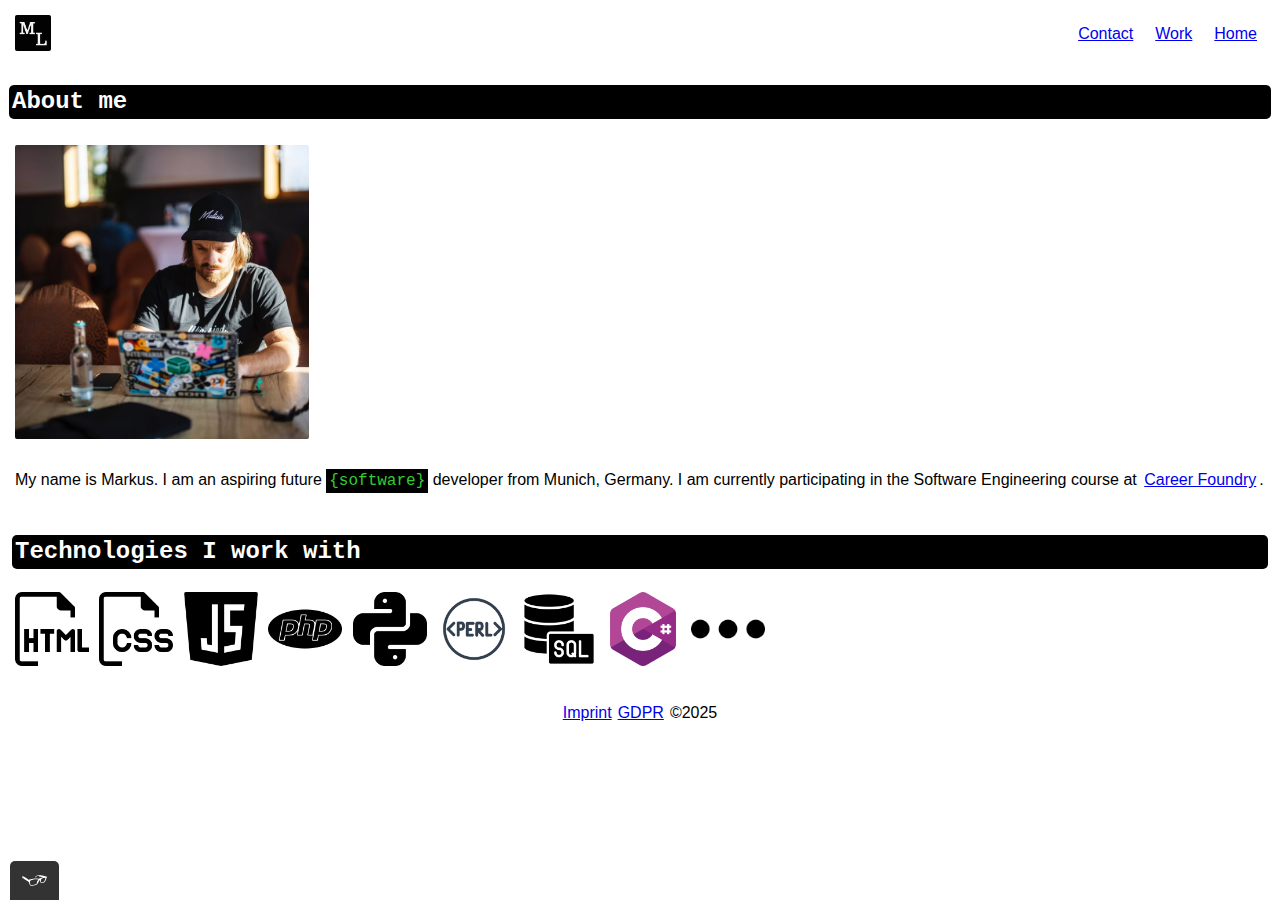
<file: index.html>
<!DOCTYPE html>
<html lang="en">
<head>
  <meta charset="utf-8">
  <meta name="viewport" content="width=device-width, initial-scale=1">
  <link rel="icon" type="image/x-icon" href="img/M_L_logo.ico" alt="M L logo icon">
  <link rel="stylesheet" type="text/css" href="css/styles.css">
  <link rel="stylesheet" type="text/css" href="css/normalize.css">
	<title>M.L.: Home</title>
</head>
<body>
  <header>
    <nav>
      <ul role="menubar">
        <li role="menuitem"><a href="index.html" target="_self">Home</a></li>
        <li role="menuitem"><a href="work.html" target="_self">Work</a></li>
        <li role="menuitem"><a href="contact.html" target="_self">Contact</a></li>
        <img class="logo" src="img/M_L_logo.png" alt="M L logo">
      </ul>
    </nav>
  </header>
  <main>
    <h2>About me</h2>
    <div>
      <img id="portrait" src="img/developer_day.jpg" alt="Markus L. portrait photo, typing on his computer">
  	</div>
  	<div>
      <p>
      My name is Markus. I am an aspiring future <span style="font-family: Courier; color: limegreen; background: black;">&#123;software&#125;</span> developer from Munich, Germany. I am currently participating in the Software Engineering course at <a href="https://careerfoundry.com/">Career Foundry</a>. 
      </p>
  	 </div>
  	 <div>
      <h2>Technologies I work with</h2>
      <img class="tec-icn" src="img/html.png" alt="HTML logo">
      <img class="tec-icn" src="img/css.png" alt="CSS logo">
      <img class="tec-icn" src="img/java-script.png" alt="JavaScript logo">
      <img class="tec-icn" src="img/php.png" alt="PHP logo">
      <img class="tec-icn" src="img/python.png" alt="Python logo">
      <img class="tec-icn" src="img/perl.png" alt="Perl logo">
      <img class="tec-icn" src="img/sql-server.png" alt="SQL server logo">
      <img class="tec-icn" src="img/c-sharp.png" alt="C Sharp logo">
      <img class="tec-icn" src="img/3_dots.png" alt="Three dots logo as a symbol for 'to be continued'">
  	  </div>
    </main>
   </div>
  <footer>
    <div class="footer">
      <a href="imprint.html">Imprint</a>
      <a href="gdpr.html">GDPR</a>
      <p>©2025</p>
    </div>
  </footer>
  <script src="js/tota11y.min.js"></script>
</body>
</html>
</file>
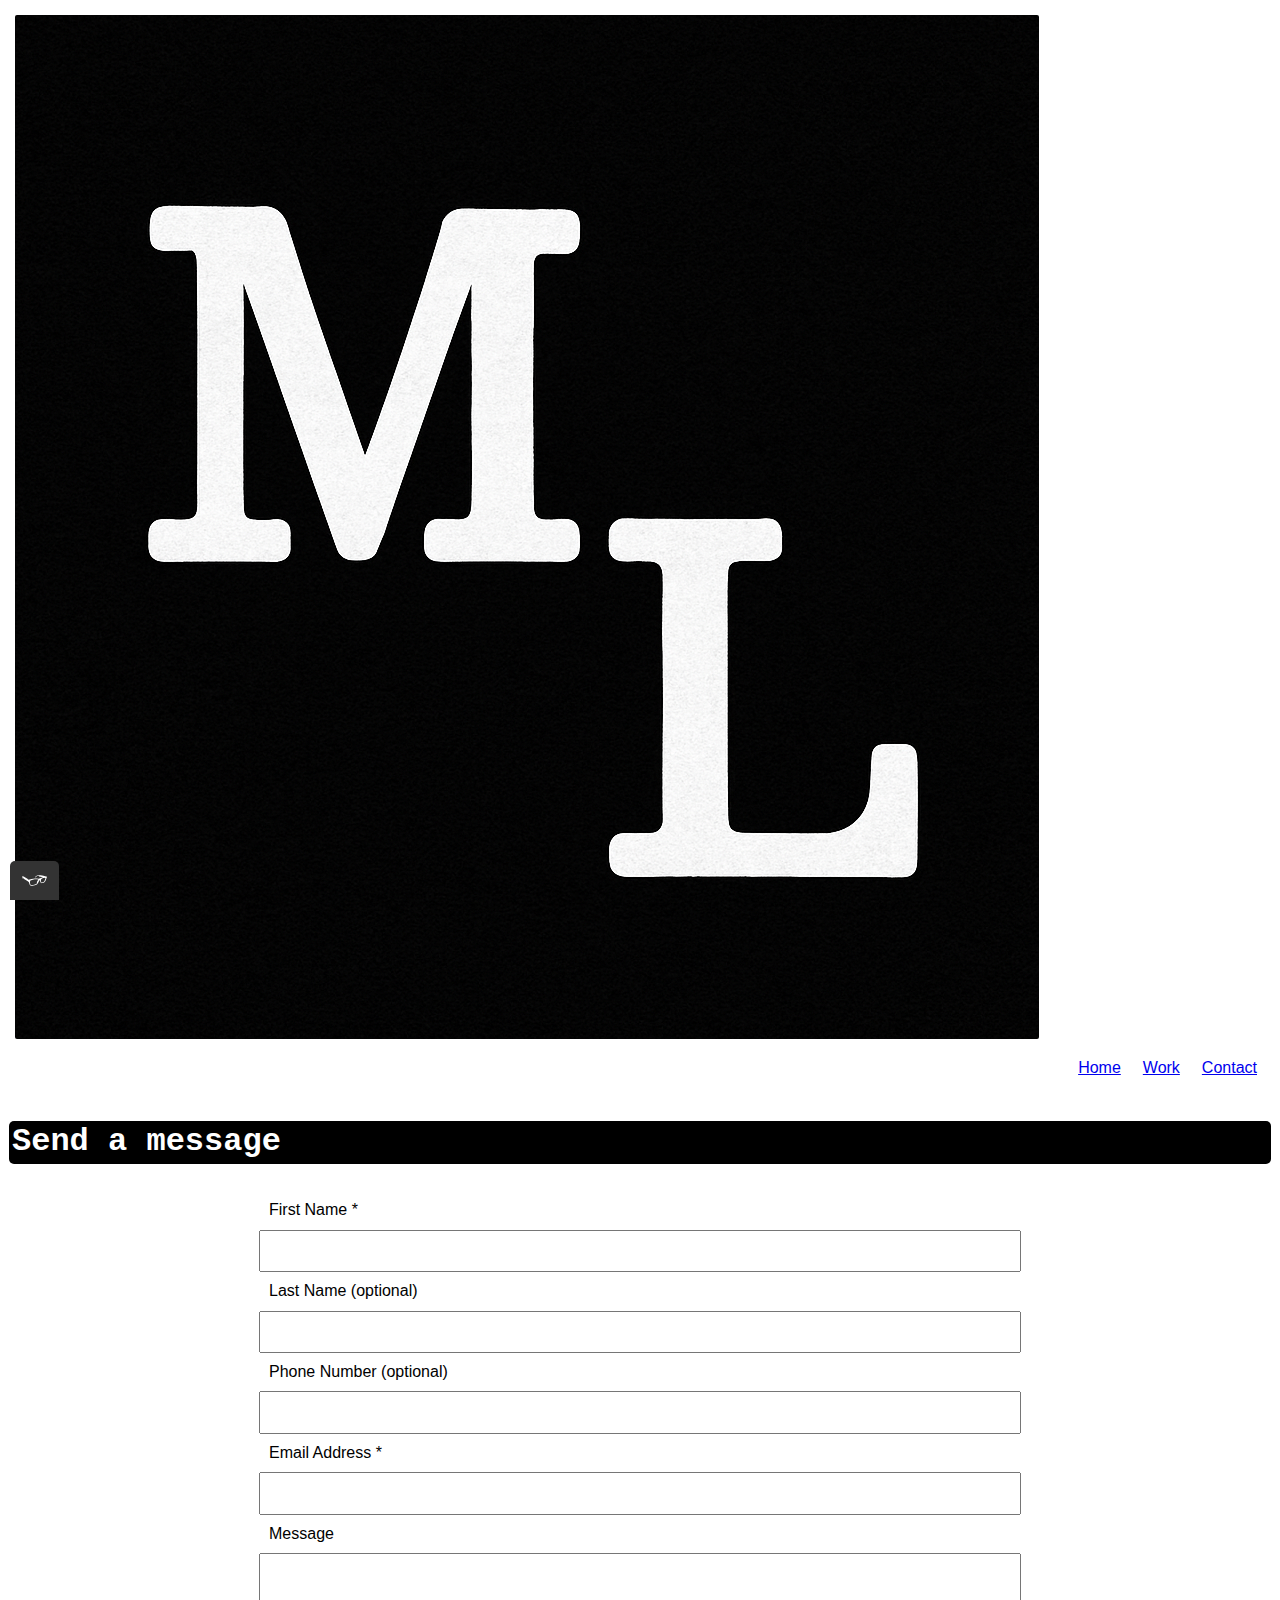
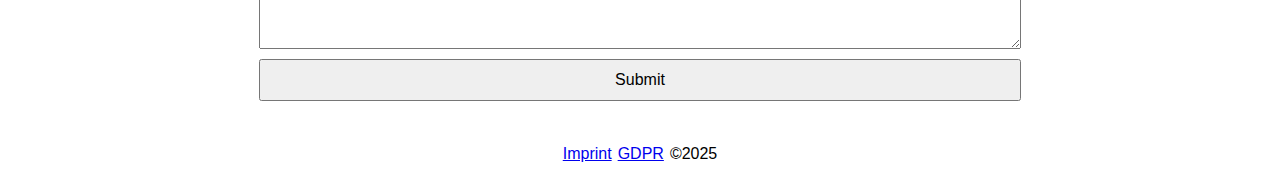
<file: contact.html>
<!DOCTYPE html>
<html lang="en">
<head>
  <meta charset="utf-8">
  <meta name="viewport" content="width=device-width, initial-scale=1">
  <link rel="icon" type="image/x-icon" href="img/M_L_logo.ico">
  <link rel="stylesheet" type="text/css" href="css/styles.css">
  <link rel="stylesheet" type="text/css" href="css/normalize.css">
  <title>M.L.: Contact</title>
</head>
<body>
  <header>
    <nav>
      <img id="logo" src="img/M_L_logo.png" alt="M L logo">
      <ul role="menubar">
        <li role="presentation"><a role="menuitem" href="contact.html" target="_self">Contact</a></li>
        <li role="presentation"><a role="menuitem" href="work.html" target="_self">Work</a></li>
        <li role="presentation"><a role="menuitem" href="index.html" target="_self">Home</a></li>
      </ul>
    </nav>
  </header>
  <main>
    <h1>Send a message</h1>
    <form action="https://worldwide-impact.org/php/message.php" method="POST">
      <div class="flex-container">
        <label class="flex-item" for="first_name">First Name *</label>
        <input class="flex-item" type="text" id="first_name" name="first_name" required>
        <label class="flex-item" for="last_name">Last Name (optional)</label>
        <input class="flex-item" type="text" id="last_name" name="last_name">
        <label class="flex-item" for="phone">Phone Number (optional)</label>
        <input class="flex-item" type="tel" id="phone" name="phone">
        <label class="flex-item" for="email">Email Address *</label>
        <input class="flex-item" type="email" id="email" name="email" required pattern="[a-z0-9._%+\-]+@[a-z0-9.\-]+\.[a-z]{2,}$" oninvalid="setCustomValidity('Please check email address format (e.g. xyz@abc.net).')">
        <label class="flex-item" for="message">Message</label>
        <textarea class="flex-item" id="message" name="message" rows="4" maxlength="500"></textarea>
        <button class="flex-item btn" type="submit">Submit</button>
      </div>
    </form>
  </main>
  <footer>
    <div class="footer">
      <a href="imprint.html">Imprint</a>
      <a href="gdpr.html">GDPR</a>
      <p>©2025</p>
    </div>
  </footer>
  <script src="js/tota11y.min.js"></script>
</body>
</html>
</file>
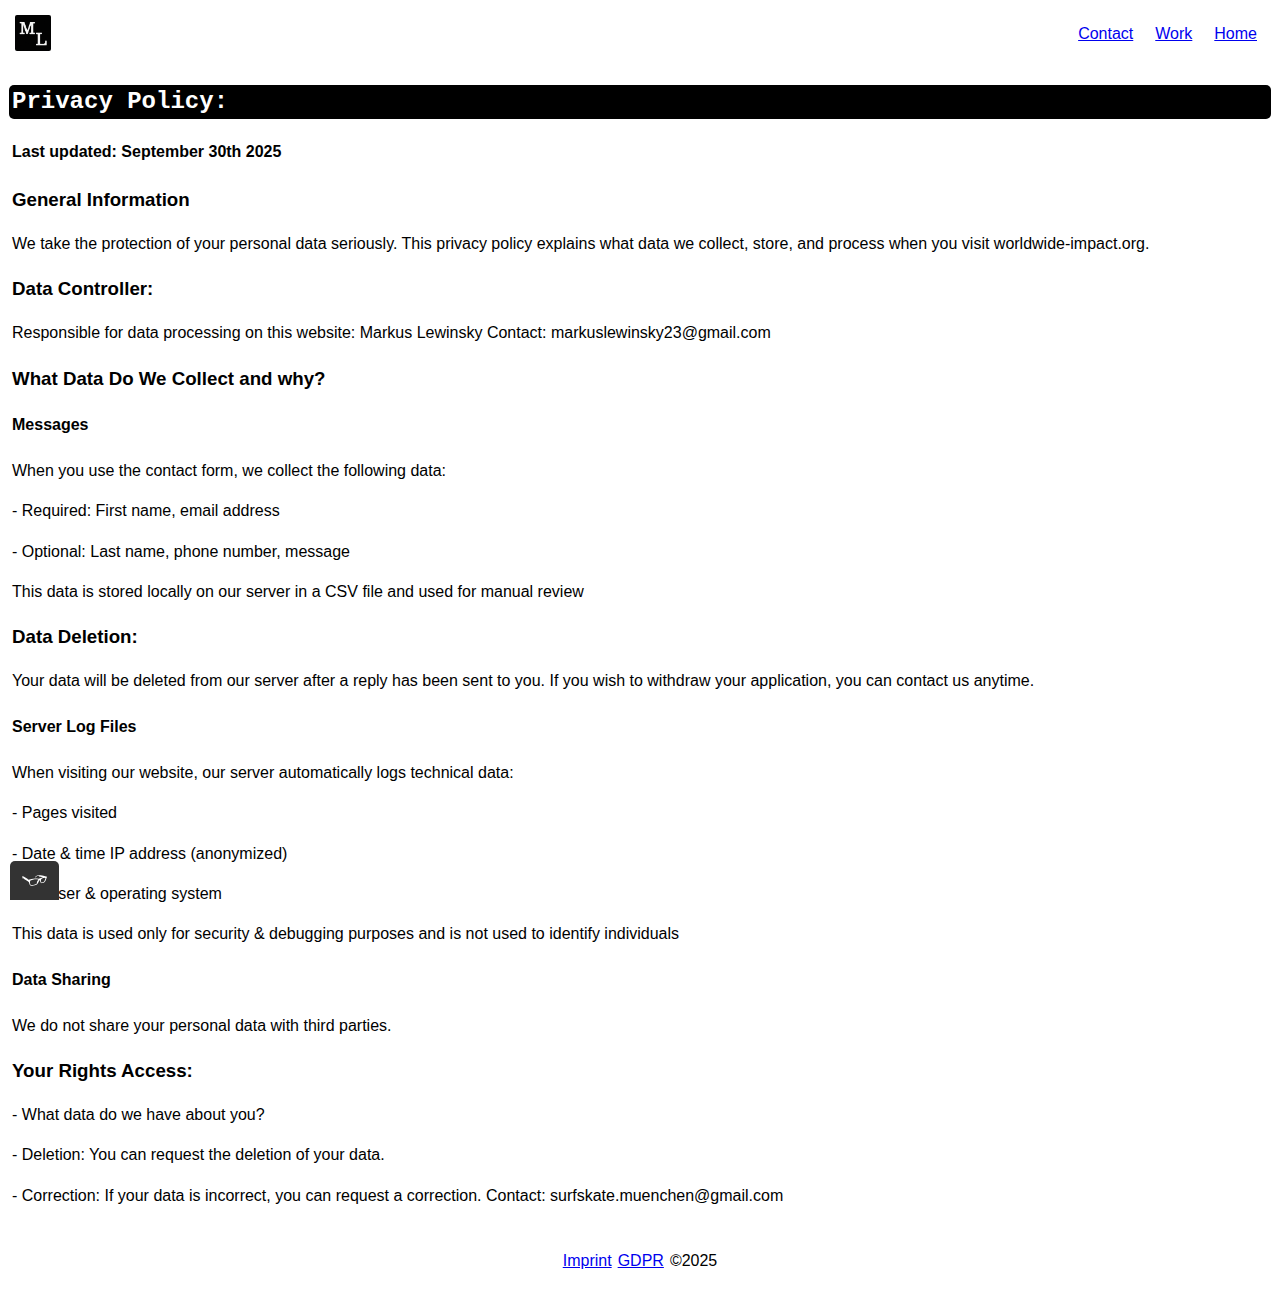
<file: gdpr.html>
<!DOCTYPE html>
<html lang="en">
<head>
  <meta charset="utf-8">
  <meta name="viewport" content="width=device-width, initial-scale=1">
  <link rel="icon" type="image/x-icon" href="img/M_L_logo.ico" alt="M L logo icon">
  <link rel="stylesheet" type="text/css" href="css/styles.css">
  <link rel="stylesheet" type="text/css" href="css/normalize.css">
	<title>M.L.: Home</title>
</head>
<body>
  <header>
    <nav>
      <ul>
        <li><a href="index.html" target="_self">Home</a></li>
        <li><a href="work.html" target="_self">Work</a></li>
        <li><a href="contact.html" target="_self">Contact</a></li>
        <img class="logo" src="img/M_L_logo.png" alt="M L logo">
      </ul>
    </nav>
  </header>
  <main>
    <h2>Privacy Policy:</h2>
    <h4>Last updated: September 30th 2025</h4>
    <h3>General Information</h3>
    <p>We take the protection of your personal data seriously. This privacy policy explains what data we collect, store, and process when you visit worldwide-impact.org.</p>
    <h3>Data Controller:</h3>
    <p>Responsible for data processing on this website: Markus Lewinsky Contact: markuslewinsky23@gmail.com</p>
    <h3>What Data Do We Collect and why?</h3>
    <h4>Messages</h4>
    <p>When you use the contact form, we collect the following data:</p>
    <p>- Required: First name, email address</p>
    <p>- Optional: Last name, phone number, message</p>
    <p>This data is stored locally on our server in a CSV file and used for manual review</p>
    <h3>Data Deletion:</h3>
    <p>Your data will be deleted from our server after a reply has been sent to you. If you wish to withdraw your application, you can contact us anytime.</p>
    <h4>Server Log Files</h4>
    <p>When visiting our website, our server automatically logs technical data:
    <p>- Pages visited</p>
    <p>- Date & time IP address (anonymized)</p>
    <p>- Browser & operating system</p>
    <p>This data is used only for security & debugging purposes and is not used to identify individuals</p>    
    <h4>Data Sharing</h4>
    <p>We do not share your personal data with third parties.</p>
    <h3>Your Rights Access:</h3>  
    <p>- What data do we have about you?</p>
    <p>- Deletion: You can request the deletion of your data.</p>
    <p>- Correction: If your data is incorrect, you can request a correction. Contact: surfskate.muenchen@gmail.com</p>
  </main>
  <footer>
    <div class="footer">
      <a href="imprint.html">Imprint</a>
      <a href="gdpr.html">GDPR</a>
      <p>©2025</p>
    </div>
  </footer>
  <script src="js/tota11y.min.js"></script>
</body>
</html>
</file>
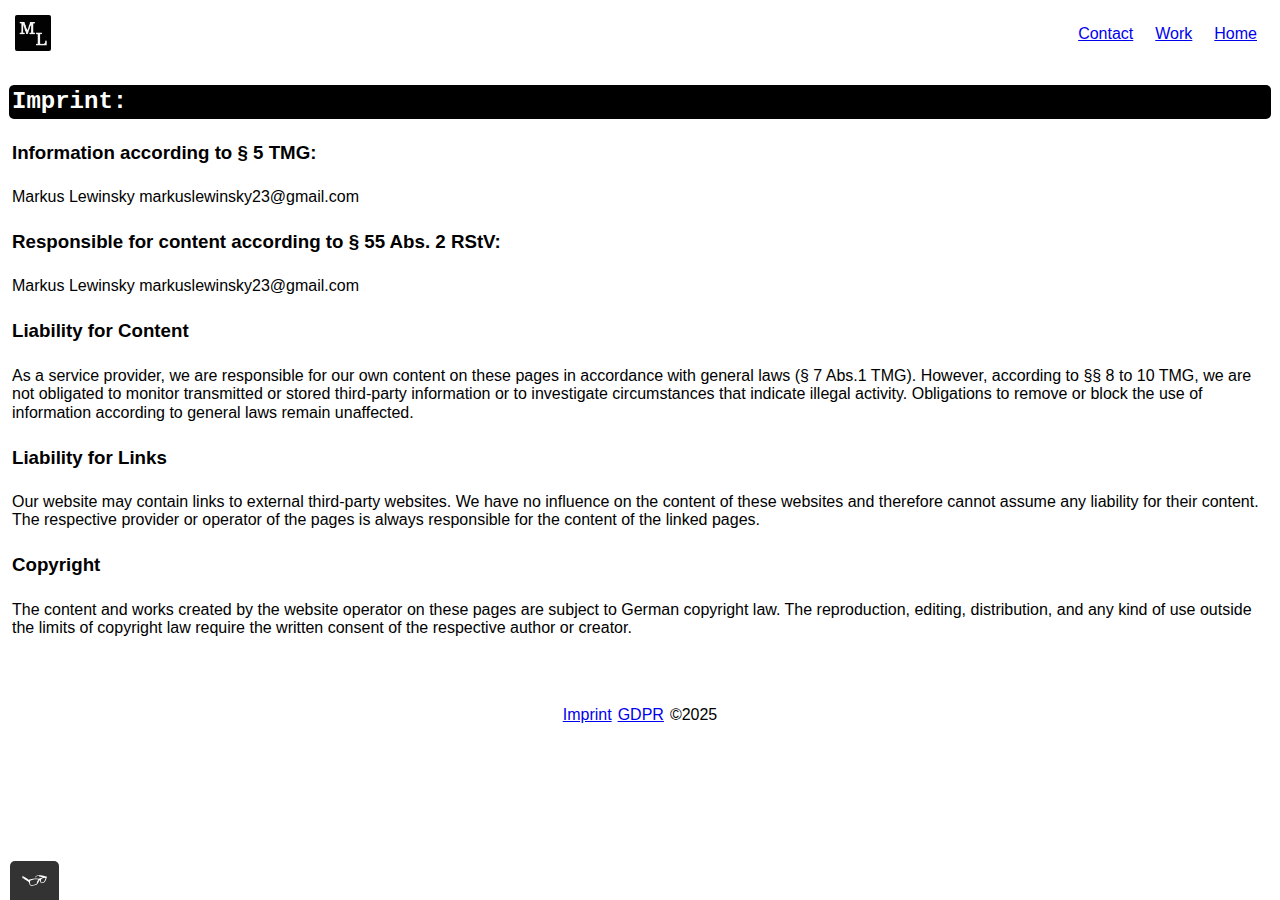
<file: imprint.html>
<!DOCTYPE html>
<html lang="en">
<head>
  <meta charset="utf-8">
  <meta name="viewport" content="width=device-width, initial-scale=1">
  <link rel="icon" type="image/x-icon" href="img/M_L_logo.ico" alt="M L logo icon">
  <link rel="stylesheet" type="text/css" href="css/styles.css">
  <link rel="stylesheet" type="text/css" href="css/normalize.css">
	<title>M.L.: Imprint</title>
</head>
<body>
  <header>
    <nav>
      <ul>
        <li><a href="index.html" target="_self">Home</a></li>
        <li><a href="work.html" target="_self">Work</a></li>
        <li><a href="contact.html" target="_self">Contact</a></li>
        <img class="logo" src="img/M_L_logo.png" alt="M L logo">
      </ul>
    </nav>
  </header>
  <main>
    <h2>Imprint:</h2>
    <h3>Information according to § 5 TMG:</h3>

    <p>Markus Lewinsky markuslewinsky23@gmail.com</p>
    <h3>Responsible for content according to § 55 Abs. 2 RStV:</h3>
    <p>Markus Lewinsky markuslewinsky23@gmail.com</p>
    <h3>Liability for Content</h3>
    <p>As a service provider, we are responsible for our own content on these pages in accordance with general laws (§ 7 Abs.1 TMG). However, according to §§ 8 to 10 TMG, we are not obligated to monitor transmitted or stored third-party information or to investigate circumstances that indicate illegal activity. Obligations to remove or block the use of information according to general laws remain unaffected.</p>
    <h3>Liability for Links</h3>
    <p>Our website may contain links to external third-party websites. We have no influence on the content of these websites and therefore cannot assume any liability for their content. The respective provider or operator of the pages is always responsible for the content of the linked pages.</p>
    <h3>Copyright</h3>
    <p>The content and works created by the website operator on these pages are subject to German copyright law. The reproduction, editing, distribution, and any kind of use outside the limits of copyright law require the written consent of the respective author or creator.<p>
  </main>
  <footer>
    <div class="footer">
      <a href="imprint.html">Imprint</a>
      <a href="gdpr.html">GDPR</a>
      <p>©2025</p>
    </div>
  </footer>
  <script src="js/tota11y.min.js"></script>
</body>
</html>
</file>
<file: css/styles.css>
* {
  box-sizing: border-box;
  padding: 3px;
  font-family: Helvetica, Arial;
  /*
  border: 1px;
  border-style: solid;
  border-color: grey;
  */
}

h1, h2 {
  font-family: Courier, Arial;
  background-color: black;
  color: white;
  border-radius: 5px;
}

img {
  border-radius: 5px;
}

a:visited {
  color: red;
}

a:active {
  color: limegreen;
}

ul {
  list-style-type: none;
  margin: 0;
  padding: 0; 
  overflow: hidden;
}

ul li {
  float: right;
  margin-left: 5px;
  margin-right: 5px;
}

ul li a {
  float: right;
  padding-top: 10px;
  padding-bottom: 10px;
}

ul li a:hover {
  background-color: black;
  color: white;
  border-radius: 5px;
}

ul li a:focus {
  background-color: limegreen;
  color: black;
}

#portrait {
  max-height: 300px;
  width: auto;
}

.logo {
  float: left;
  max-height: 42px;
  width: auto;
}

.tec-icn {
  max-height: 80px;
  width: auto;
}

.flex-container {
  display: flex;
  flex-direction: column;
  width: 60vw;
  justify-self: center;
}

.flex-item {
  padding: 10px;
}

.btn {
  margin-top: 10px;
  margin-bottom: 10px;
}

.footer {
  display: flex;
  flex-direction: row;
  align-items: center;
  justify-self: center;
}

.wrk-img {
  max-width: 300px;
  height: auto;
  border: 2px;
  border-style: solid;
  border-color: lightgrey;
}

.wrk-img:hover {
  border-color: black;
}

.wrk-img:active {
  border-color: limegreen;
}
</file>
